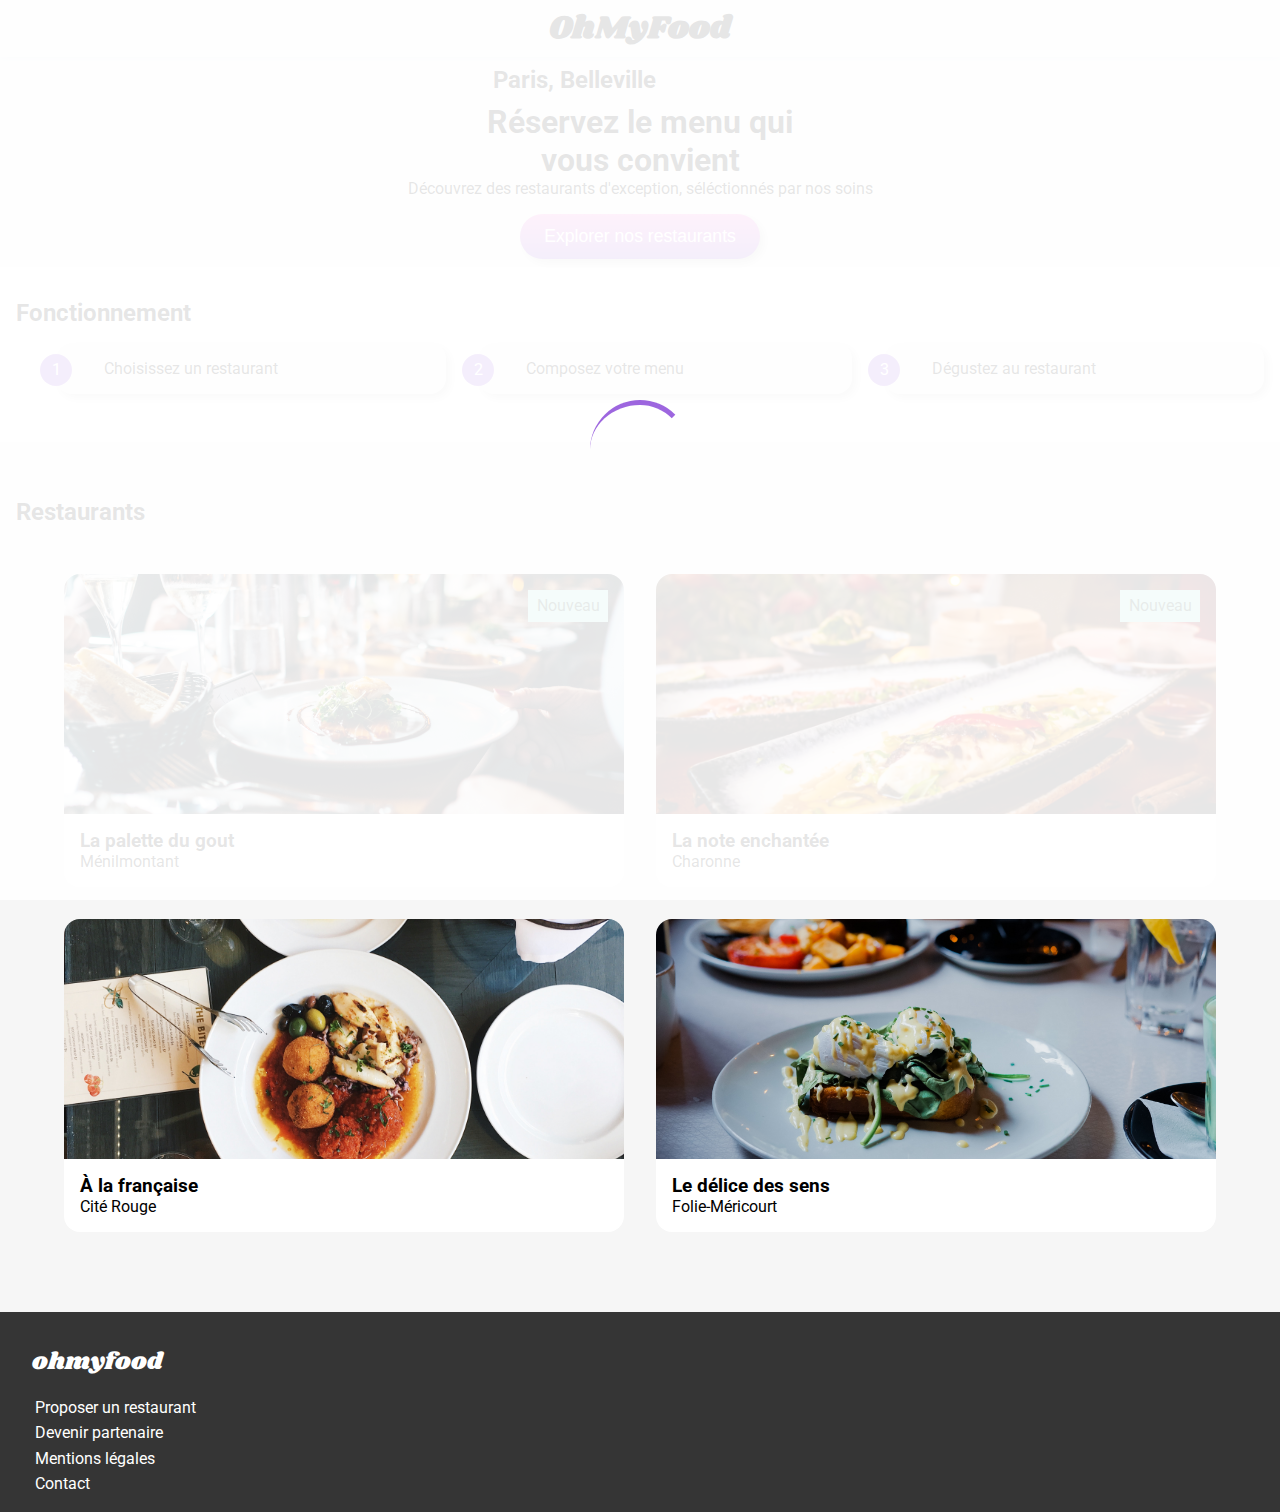
<file: index.html>
<!DOCTYPE html>
<html lang="en">
<head>
    <meta charset="UTF-8">
    <meta http-equiv="X-UA-Compatible" content="IE=edge">
    <meta name="viewport" content="wclassth=device-wclassth, initial-scale=1.0">
 
    <link rel="apple-touch-icon" sizes="180x180" href="./img/favicon/apple-touch-icon.png">
    <link rel="icon" type="image/png" sizes="32x32" href="./img/favicon//favicon-32x32.png">
    <link rel="icon" type="image/png" sizes="16x16" href="./img/favicon//favicon-16x16.png">
    <link rel="manifest" href="./img/favicon//site.webmanifest">

    <title>Oh My Food</title>
    <link
    rel="stylesheet"
    href="https://use.fontawesome.com/releases/v5.15.3/css/all.css"
    integrity="sha384-SZXxX4whJ79/gErwcOYf+zWLeJdY/qpuqC4cAa9rOGUstPomtqpuNWT9wdPEn2fk"
    crossorigin="anonymous"
    />
    <link rel="stylesheet" href="./sass/style.css">
</head>
<body>
    
    <!--PAGE "Accueil"-->

    <header>
        <h1>OhMyFood</h1>
    </header>

    <main>
        

            <!--LOCALISATION PART-->

            <div class="ville">
                <i class="fas fa-map-marker-alt"></i>
                    <input
                      class="textarea"
                      type="text"
                      placeholder="Paris, Belleville"
                      value="Paris, Belleville"
                    />
            </div>
            
            <!--INFORMATION PART-->
            
            <article class="explorer">
                <h2>Réservez le menu qui <br>
                     vous convient</h2>
                <p class="loader"></p>
                <p>Découvrez des restaurants d'exception, séléctionnés par nos soins</p>
                <button class="gradient">Explorer nos restaurants</button>
            </article>

            <!--OPERATION PART-->

            <article class="fun">
                <h2>Fonctionnement</h2>
                <ol>
                    <li class="njye"><i class="fas fa-mobile-alt"></i>Choisissez un restaurant</li>
                    <li class="njye"><i class="fas fa-list-ul"></i>Composez votre menu</li>
                    <li class="njye"><i class="fas fa-store"></i>Dégustez au restaurant</li>
                </ol>
            </article>
         

        <!--Restaurants PART-->

         <article class="menus">
             <h2>Restaurants</h2>
             <nav class="menus_cards">
                  
                    <!--CARD RESTO 1-->
                        <a class="card new" href="./restaurant1.html" >
                            <div class="card_image card_image-1"></div>  
                             
                                <div class="mini-footer">
                                    <div>
                                        <h3>La palette du gout</h3>
                                            <p>Ménilmontant</p>
                                    </div>
                                    <i class="far fa-heart"></i>
                                    <i class="fas fa-heart"></i>
                                </div>
                             
                        </a>
                    
                    <!-- CARD RESTO 2-->
                       <a class="card new" href="./restaurant2.html">
                            <div class="card_image card_image-2"></div>
                                <div class="mini-footer">
                                    <div>
                                        <h3>La note enchantée</h3>
                                        <p>Charonne</p>
                                    </div>
                                    <i class="far fa-heart"></i>
                                    <i class="fas fa-heart"></i>
                                </div>
                        </a>
                     

                    <!-- CARD RESTO 3-->
                        <a class="card" href="./restaurant3.html">
                            <div class="card_image card_image-3"></div>
                            <div class="mini-footer">
                                <div>
                                    <h3>À la française</h3>
                                    <p>Cité Rouge</p>
                                </div>
                                <i class="far fa-heart"></i>
                                <i class="fas fa-heart"></i>
                            </div>
                        </a>
                    
                    <!-- CARD RESTO 4-->
                    <a class="card" href="./restaurant4.html">
                            <div class="card_image card_image-4"></div>
                            <div class="mini-footer">
                                <div>
                                    <h3>Le délice des sens</h3>
                                    <p>Folie-Méricourt</p>
                                </div>
                                <i class="far fa-heart"></i>
                                <i class="fas fa-heart"></i>
                            </div>
                    </a>
             </nav>
             
         </article>
    </main>
    <footer>
        <nav>
                <h2>ohmyfood</h2>
                <p>
                  <i class="fas fa-utensils"></i>
                  Proposer un restaurant
                </p>
                <p>
                  <i class="fas fa-hands-helping"></i>
                  Devenir partenaire
                </p>
                <p>Mentions légales</p>
                <p>
                  <a href="mailto:sindaherarichard@outlook.com">Contact</a>
                </p>
        </nav>
    </footer>
    
</body>
</html>
</file>
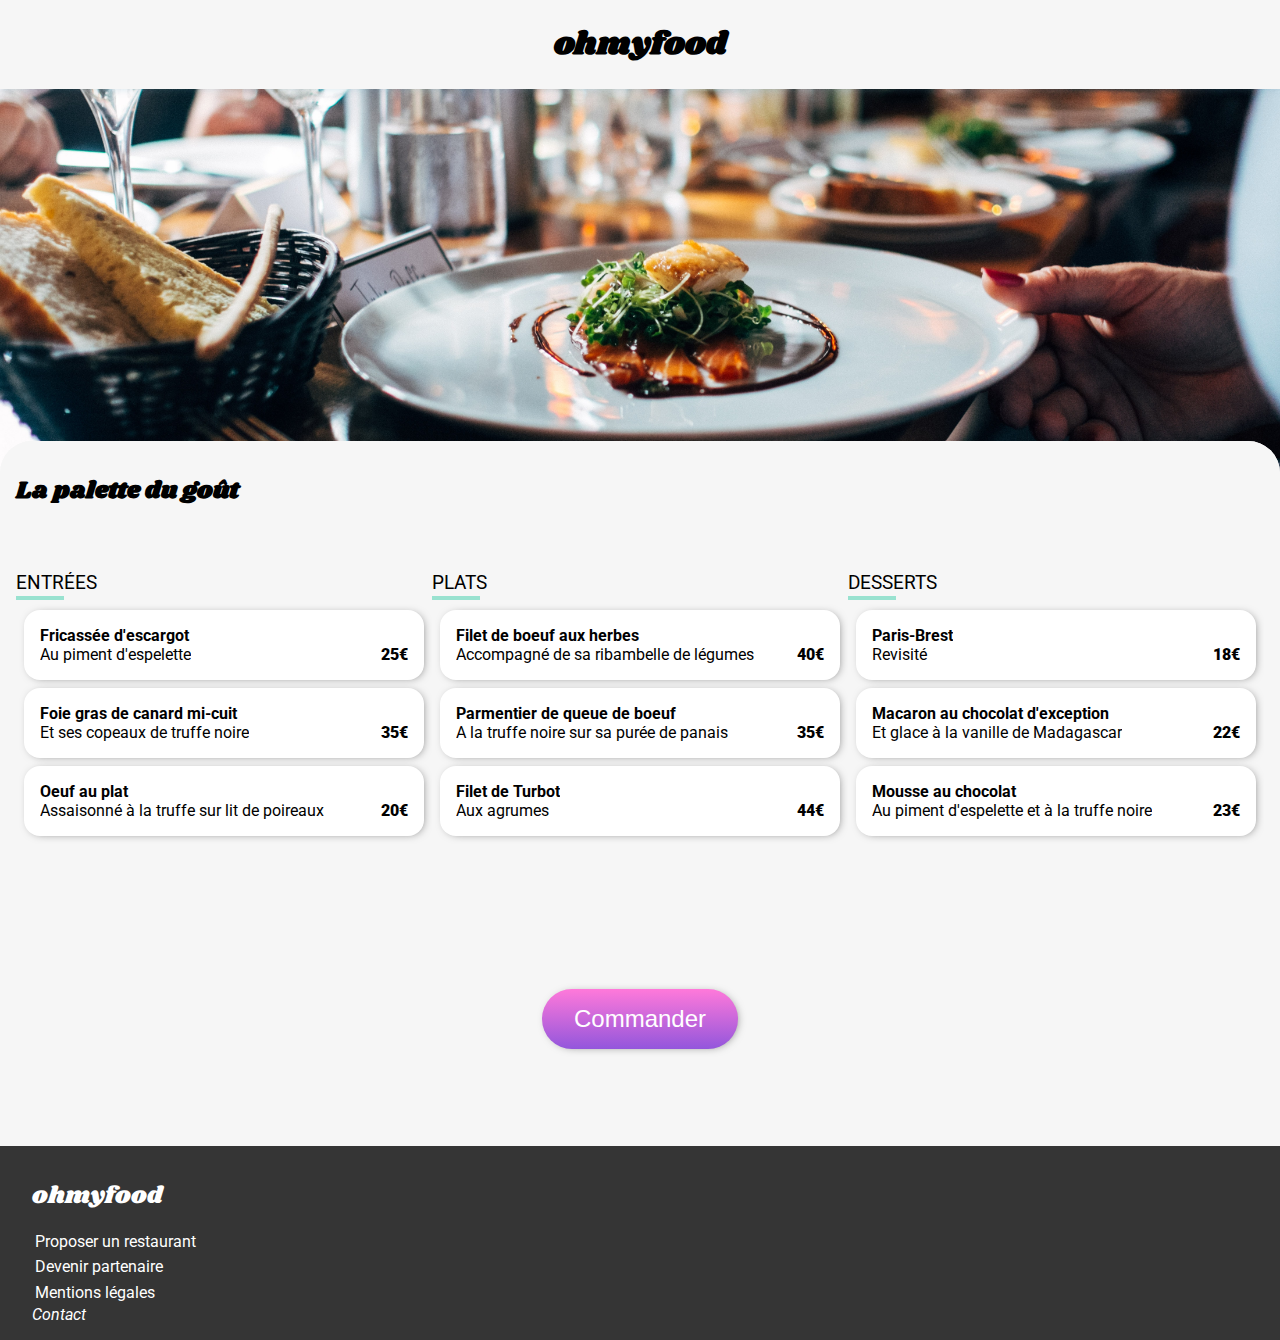
<file: restaurant1.html>
<!DOCTYPE html>
<html lang="en">
<head>
    <meta charset="UTF-8">
    <meta http-equiv="X-UA-Compatible" content="IE=edge">
    <meta name="viewport" content="width=device-width, initial-scale=1.0">
    <title>La palette du goût</title>
    <link
    rel="stylesheet"
    href="https://use.fontawesome.com/releases/v5.15.3/css/all.css"
    integrity="sha384-SZXxX4whJ79/gErwcOYf+zWLeJdY/qpuqC4cAa9rOGUstPomtqpuNWT9wdPEn2fk"
    crossorigin="anonymous"
    />
    <link rel="stylesheet" href="./sass/style.css">
</head>
<body id="page-resto">
    
      <header>
        <h1>ohmyfood</h1>
        <a href="index.html"><i class="fas fa-arrow-left header__arrow"></i></a>     
      </header>
    
    <main class="resto-main">
      <div>
        <div class="banner"><img src="img/menu1.jpg" alt=""></div>
            <div class="resto__title">
              <h2>La palette du goût</h2>
              <i class="far fa-heart"></i>
              <i class="fas fa-heart"></i> 
            </div>
      </div>
      <div class="menus">
        <div class="menus__category">
          <h3>Entrées</h3>
          <div class="menu__category__list">
            <div class="menu-item">
              <div class="menu-item__description">
                <h4>Fricassée d'escargot</h4>
                <p>Au piment d'espelette</p>
              </div>
              <p class="menu-item__price">25€</p>
              <p class="menu-item__check">
                <i class="fas fa-check"></i>
              </p>
            </div>
            <div class="menu-item">
              <div class="menu-item__description">
                <h4>Foie gras de canard mi-cuit</h4>
                <p>Et ses copeaux de truffe noire</p>
              </div>
              <p class="menu-item__price">35€</p>
              <p class="menu-item__check">
                <i class="fas fa-check"></i>
              </p>
            </div>
            <div class="menu-item">
              <div class="menu-item__description">
                <h4>Oeuf au plat</h4>
                <p>Assaisonné à la truffe sur lit de poireaux</p>
              </div>
              <p class="menu-item__price">20€</p>
              <p class="menu-item__check">
                <i class="fas fa-check"></i>
              </p>
            </div>
          </div>
        </div>
        <div class="menus__category">
          <h3>Plats</h3>
          <div class="menu__category__list">
            <div class="menu-item">
              <div class="menu-item__description">
                <h4>Filet de boeuf aux herbes</h4>
                <p>Accompagné de sa ribambelle de légumes</p>
              </div>
              <p class="menu-item__price">40€</p>
              <p class="menu-item__check">
                <i class="fas fa-check"></i>
              </p>
            </div>
            <div class="menu-item">
              <div class="menu-item__description">
                <h4>Parmentier de queue de boeuf</h4>
                <p>A la truffe noire sur sa purée de panais</p>
              </div>
              <p class="menu-item__price">35€</p>
              <p class="menu-item__check">
                <i class="fas fa-check"></i>
              </p>
            </div>
            <div class="menu-item">
              <div class="menu-item__description">
                <h4>Filet de Turbot</h4>
                <p>Aux agrumes</p>
              </div>
              <p class="menu-item__price">44€</p>
              <p class="menu-item__check">
                <i class="fas fa-check"></i>
              </p>
            </div>
          </div>
        </div>
        <div class="menus__category">
          <h3>Desserts</h3>
          <div class="menu__category__list">
            <div class="menu-item">
              <div class="menu-item__description">
                <h4>Paris-Brest</h4>
                <p>Revisité</p>
              </div>
              <p class="menu-item__price">18€</p>
              <p class="menu-item__check">
                <i class="fas fa-check"></i>
              </p>
            </div>
            <div class="menu-item">
              <div class="menu-item__description">
                <h4>Macaron au chocolat d'exception</h4>
                <p>Et glace à la vanille de Madagascar</p>
              </div>
              <p class="menu-item__price">22€</p>
              <p class="menu-item__check">
                <i class="fas fa-check"></i>
              </p>
            </div>
            <div class="menu-item">
              <div class="menu-item__description">
                <h4>Mousse au chocolat</h4>
                <p>Au piment d'espelette et à la truffe noire</p>
              </div>
              <p class="menu-item__price">23€</p>
              <p class="menu-item__check">
                <i class="fas fa-check"></i>
              </p>
            </div>
          </div>
        </div>
      </div>
      <div class="order"><button>Commander</button></div>
    </main>
    <footer>
      <h2>ohmyfood</h2>
      <p>
        <i class="fas fa-utensils"></i>
        Proposer un restaurant
      </p>
      <p>
        <i class="fas fa-hands-helping"></i>
        Devenir partenaire
      </p>
      <p>Mentions légales</p>
      <address>
        <a href="mailto:sindaherarichard@outlook.com">Contact</a>
      </address>
    </footer>
  </body>
</html>
</file>
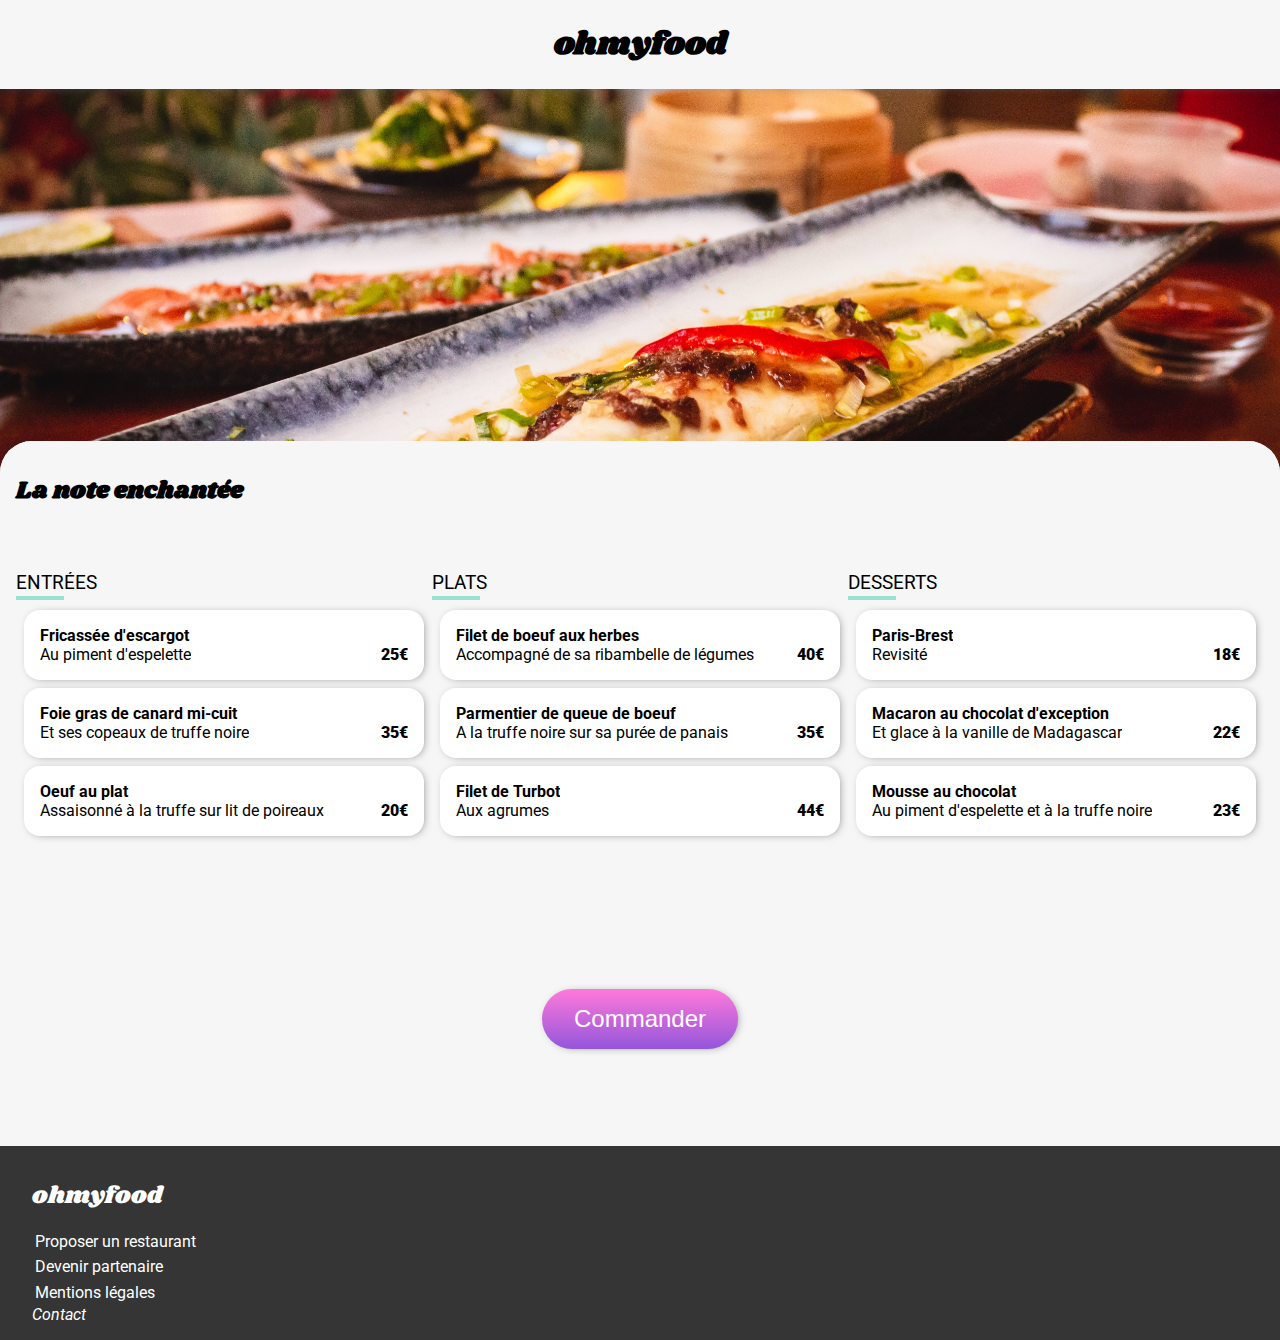
<file: restaurant2.html>
<!DOCTYPE html>
<html lang="en">
<head>
    <meta charset="UTF-8">
    <meta http-equiv="X-UA-Compatible" content="IE=edge">
    <meta name="viewport" content="width=device-width, initial-scale=1.0">
    <link rel="apple-touch-icon" sizes="180x180" href="./img/favicon/apple-touch-icon.png">
    <link rel="icon" type="image/png" sizes="32x32" href="./img/favicon//favicon-32x32.png">
    <link rel="icon" type="image/png" sizes="16x16" href="./img/favicon//favicon-16x16.png">
    <link rel="manifest" href="./img/favicon//site.webmanifest">
    <title>La note enchantée</title>
    <link
    rel="stylesheet"
    href="https://use.fontawesome.com/releases/v5.15.3/css/all.css"
    integrity="sha384-SZXxX4whJ79/gErwcOYf+zWLeJdY/qpuqC4cAa9rOGUstPomtqpuNWT9wdPEn2fk"
    crossorigin="anonymous"
    />
    <link rel="stylesheet" href="./sass/style.css">
</head>
<body id="page-resto">
    
      <header>
        <h1>ohmyfood</h1>
        <a href="./index.html"><i class="fas fa-arrow-left header__arrow"></i></a>
             
           
      </header>
 
      <main class="resto-main">
        <div>
          <div class="banner"><img src="img/menu2.jpg" alt=""></div>
              <div class="resto__title">
                <h2>La note enchantée</h2>
                <i class="far fa-heart"></i>
                <i class="fas fa-heart"></i> 
              </div>
        </div>
        <div class="menus">
          <div class="menus__category">
            <h3>Entrées</h3>
            <div class="menu__category__list">
              <div class="menu-item">
                <div class="menu-item__description">
                  <h4>Fricassée d'escargot</h4>
                  <p>Au piment d'espelette</p>
                </div>
                <p class="menu-item__price">25€</p>
                <p class="menu-item__check">
                  <i class="fas fa-check"></i>
                </p>
              </div>
              <div class="menu-item">
                <div class="menu-item__description">
                  <h4>Foie gras de canard mi-cuit</h4>
                  <p>Et ses copeaux de truffe noire</p>
                </div>
                <p class="menu-item__price">35€</p>
                <p class="menu-item__check">
                  <i class="fas fa-check"></i>
                </p>
              </div>
              <div class="menu-item">
                <div class="menu-item__description">
                  <h4>Oeuf au plat</h4>
                  <p>Assaisonné à la truffe sur lit de poireaux</p>
                </div>
                <p class="menu-item__price">20€</p>
                <p class="menu-item__check">
                  <i class="fas fa-check"></i>
                </p>
              </div>
            </div>
          </div>
          <div class="menus__category">
            <h3>Plats</h3>
            <div class="menu__category__list">
              <div class="menu-item">
                <div class="menu-item__description">
                  <h4>Filet de boeuf aux herbes</h4>
                  <p>Accompagné de sa ribambelle de légumes</p>
                </div>
                <p class="menu-item__price">40€</p>
                <p class="menu-item__check">
                  <i class="fas fa-check"></i>
                </p>
              </div>
              <div class="menu-item">
                <div class="menu-item__description">
                  <h4>Parmentier de queue de boeuf</h4>
                  <p>A la truffe noire sur sa purée de panais</p>
                </div>
                <p class="menu-item__price">35€</p>
                <p class="menu-item__check">
                  <i class="fas fa-check"></i>
                </p>
              </div>
              <div class="menu-item">
                <div class="menu-item__description">
                  <h4>Filet de Turbot</h4>
                  <p>Aux agrumes</p>
                </div>
                <p class="menu-item__price">44€</p>
                <p class="menu-item__check">
                  <i class="fas fa-check"></i>
                </p>
              </div>
            </div>
          </div>
          <div class="menus__category">
            <h3>Desserts</h3>
            <div class="menu__category__list">
              <div class="menu-item">
                <div class="menu-item__description">
                  <h4>Paris-Brest</h4>
                  <p>Revisité</p>
                </div>
                <p class="menu-item__price">18€</p>
                <p class="menu-item__check">
                  <i class="fas fa-check"></i>
                </p>
              </div>
              <div class="menu-item">
                <div class="menu-item__description">
                  <h4>Macaron au chocolat d'exception</h4>
                  <p>Et glace à la vanille de Madagascar</p>
                </div>
                <p class="menu-item__price">22€</p>
                <p class="menu-item__check">
                  <i class="fas fa-check"></i>
                </p>
              </div>
              <div class="menu-item">
                <div class="menu-item__description">
                  <h4>Mousse au chocolat</h4>
                  <p>Au piment d'espelette et à la truffe noire</p>
                </div>
                <p class="menu-item__price">23€</p>
                <p class="menu-item__check">
                  <i class="fas fa-check"></i>
                </p>
              </div>
            </div>
          </div>
        </div>
        <div class="order"><button>Commander</button></div>
      </main>

    <footer>
      <h2>ohmyfood</h2>
      <p>
        <i class="fas fa-utensils"></i>
        Proposer un restaurant
      </p>
      <p>
        <i class="fas fa-hands-helping"></i>
        Devenir partenaire
      </p>
      <p>Mentions légales</p>
      <address>
        <a href="mailto:sindaherarichard@outlook.com">Contact</a>
      </address>
    </footer>
  </body>

</html>
</file>
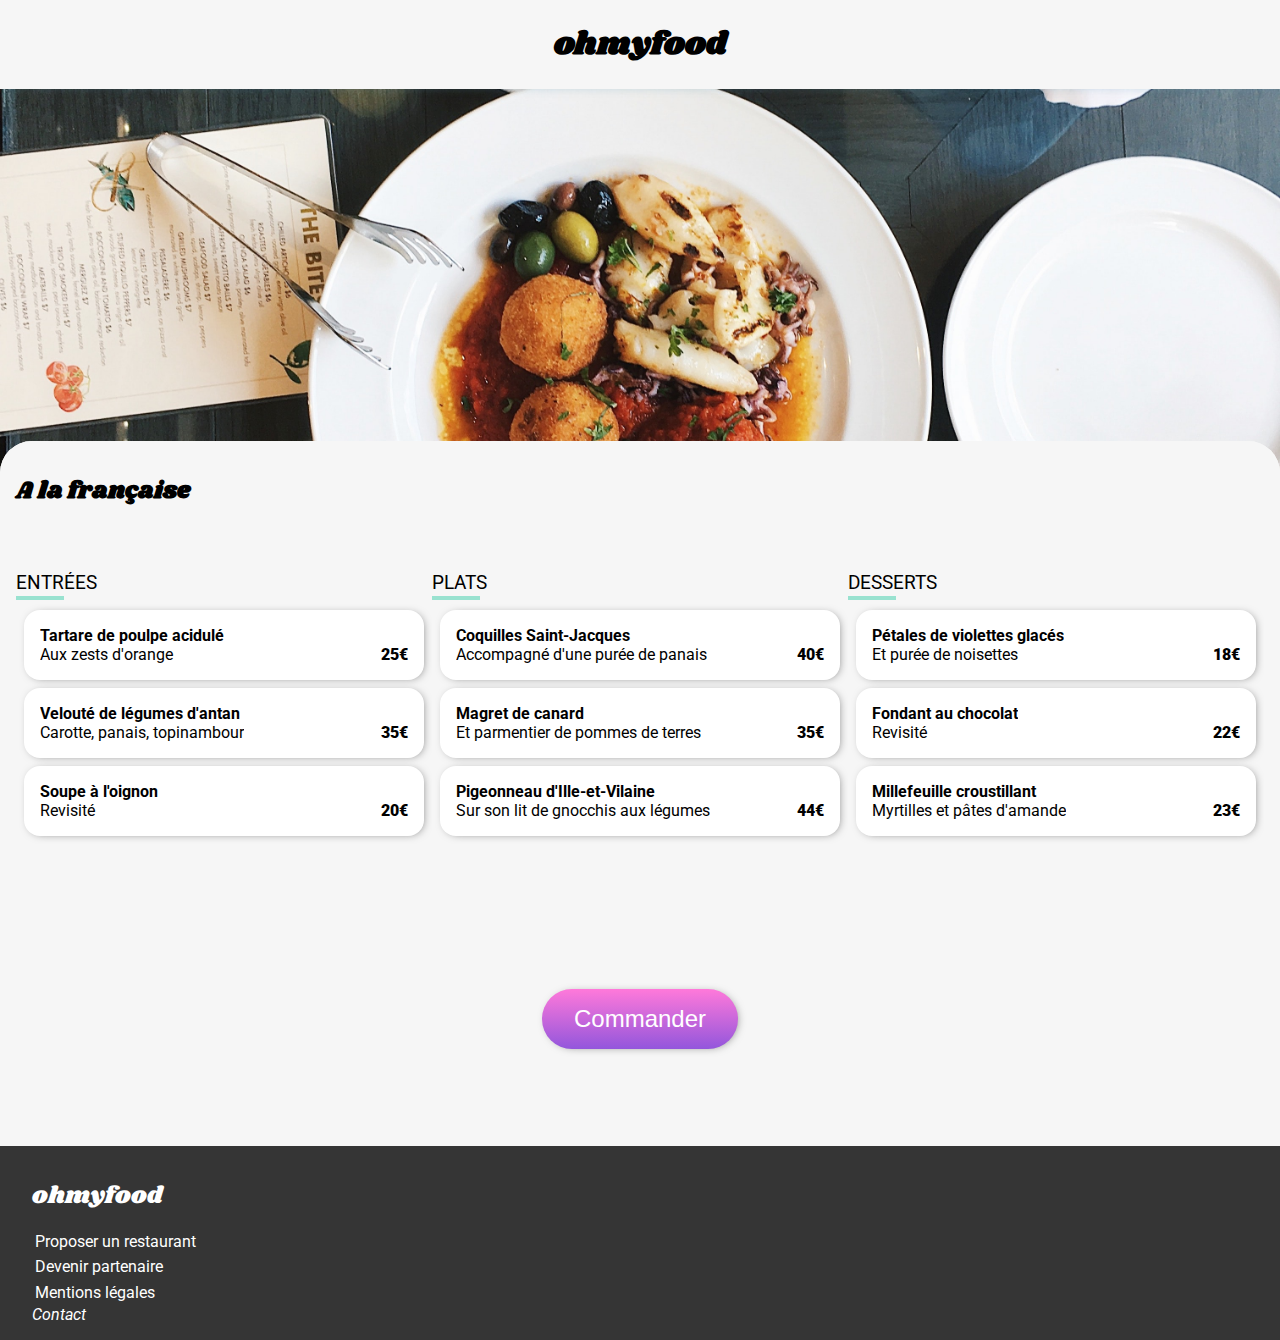
<file: restaurant3.html>
<!DOCTYPE html>
<html lang="en">
<head>
    <meta charset="UTF-8">
    <meta http-equiv="X-UA-Compatible" content="IE=edge">
    <meta name="viewport" content="width=device-width, initial-scale=1.0">
    <link rel="apple-touch-icon" sizes="180x180" href="./img/favicon/apple-touch-icon.png">
    <link rel="icon" type="image/png" sizes="32x32" href="./img/favicon//favicon-32x32.png">
    <link rel="icon" type="image/png" sizes="16x16" href="./img/favicon//favicon-16x16.png">
    <link rel="manifest" href="./img/favicon//site.webmanifest">
    <title>A la française</title>
    <link
    rel="stylesheet"
    href="https://use.fontawesome.com/releases/v5.15.3/css/all.css"
    integrity="sha384-SZXxX4whJ79/gErwcOYf+zWLeJdY/qpuqC4cAa9rOGUstPomtqpuNWT9wdPEn2fk"
    crossorigin="anonymous"
    />
    <link rel="stylesheet" href="./sass/style.css">
</head>
<body id="page-resto">
    
      <header>
        <h1>ohmyfood</h1>
        <a href="./index.html"><i class="fas fa-arrow-left header__arrow"></i></a>
             
           
      </header>
    

    <div class="banner"><img src="img/menu3.jpg" alt=""></div>
    <div class="resto__title">
      <h2>A la française</h2> 
      <i class="far fa-heart"></i>
      <i class="fas fa-heart"></i> 
    </div>

    <main class="resto-main">
      <div class="menus">
        <div class="menus__category">
          <h3>Entrées</h3>
          <div class="menu__category__list">
            <div class="menu-item">
              <div class="menu-item__description">
                <h4>Tartare de poulpe acidulé</h4>
                <p>Aux zests d'orange</p>
              </div>
              <p class="menu-item__price">25€</p>
              <div class="menu-item__check">
                <i class="fas fa-check"></i>
              </div>
            </div>
            <div class="menu-item">
              <div class="menu-item__description">
                <h4>Velouté de légumes d'antan</h4>
                <p>Carotte, panais, topinambour</p>
              </div>
              <p class="menu-item__price">35€</p>
              <div class="menu-item__check">
                <i class="fas fa-check"></i>
              </div>
            </div>
            <div class="menu-item">
              <div class="menu-item__description">
                <h4>Soupe à l'oignon</h4>
                <p>Revisité</p>
              </div>
              <p class="menu-item__price">20€</p>
              <div class="menu-item__check">
                <i class="fas fa-check"></i>
              </div>
            </div>
          </div>
        </div>

        <div class="menus__category">
          <h3>Plats</h3>
          <div class="menu__category__list">
            <div class="menu-item">
              <div class="menu-item__description">
                <h4>Coquilles Saint-Jacques</h4>
                <p>Accompagné d'une purée de panais</p>
              </div>
              <p class="menu-item__price">40€</p>
              <div class="menu-item__check">
                <i class="fas fa-check"></i>
              </div>
            </div>
            <div class="menu-item">
              <div class="menu-item__description">
                <h4>Magret de canard</h4>
                <p>Et parmentier de pommes de terres</p>
              </div>
              <p class="menu-item__price">35€</p>
              <div class="menu-item__check">
                <i class="fas fa-check"></i>
              </div>
            </div>
            <div class="menu-item">
              <div class="menu-item__description">
                <h4>Pigeonneau d'Ille-et-Vilaine</h4>
                <p>Sur son lit de gnocchis aux légumes</p>
              </div>
              <p class="menu-item__price">44€</p>
              <div class="menu-item__check">
                <i class="fas fa-check"></i>
              </div>
            </div>
          </div>
        </div>

        <div class="menus__category">
          <h3>Desserts</h3>
          <div class="menu__category__list">
            <div class=" menu-item">
              <div class="menu-item__description">
                <h4>Pétales de violettes glacés</h4>
                <p>Et purée de noisettes</p>
              </div>
              <p class="menu-item__price">18€</p>
              <div class="menu-item__check">
                <i class="fas fa-check"></i>
              </div>
            </div>
            <div class="menu-item">
              <div class="menu-item__description">
                <h4>Fondant au chocolat</h4>
                <p>Revisité</p>
              </div>
              <p class="menu-item__price">22€</p>
              <div class="menu-item__check">
                <i class="fas fa-check"></i>
              </div>
            </div>
            <div class="menu-item">
              <div class="menu-item__description">
                <h4>Millefeuille croustillant</h4>
                <p>Myrtilles et pâtes d'amande</p>
              </div>
              <p class="menu-item__price">23€</p>
              <div class="menu-item__check">
                <i class="fas fa-check"></i>
              </div>
            </div>
          </div>
        </div>
      </div>

      <div class="order">
        <button>Commander</button>
      </div>

    </main>

    <footer>
      <h2>ohmyfood</h2>
      <p>
        <i class="fas fa-utensils"></i>
        Proposer un restaurant
      </p>
      <p>
        <i class="fas fa-hands-helping"></i>
        Devenir partenaire
      </p>
      <p>Mentions légales</p>
      <address>
        <a href="mailto:sindaherarichard@outlook.com">Contact</a>
      </address>
    </footer>
  </body>

</html>
</file>
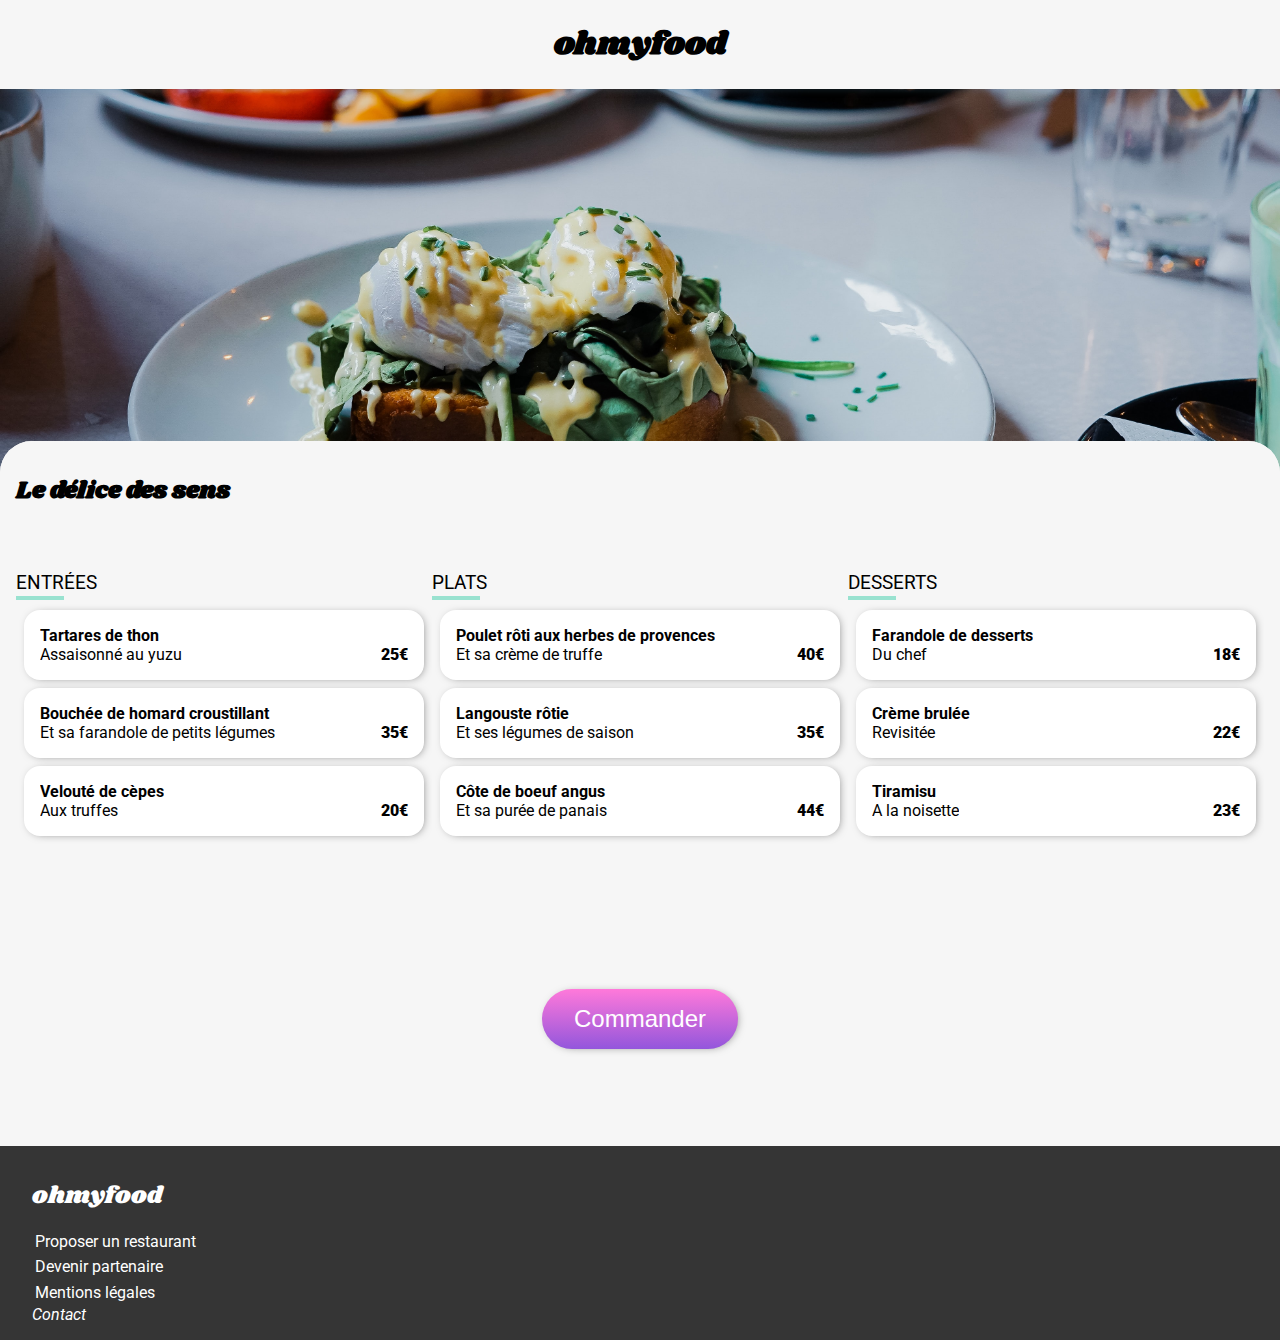
<file: restaurant4.html>
<!DOCTYPE html>
<html lang="en">
<head>
    <meta charset="UTF-8">
    <meta http-equiv="X-UA-Compatible" content="IE=edge">
    <meta name="viewport" content="width=device-width, initial-scale=1.0">
    <link rel="apple-touch-icon" sizes="180x180" href="./img/favicon/apple-touch-icon.png">
    <link rel="icon" type="image/png" sizes="32x32" href="./img/favicon//favicon-32x32.png">
    <link rel="icon" type="image/png" sizes="16x16" href="./img/favicon//favicon-16x16.png">
    <link rel="manifest" href="./img/favicon//site.webmanifest">
    <title>Le délice des sens</title>
    <link
    rel="stylesheet"
    href="https://use.fontawesome.com/releases/v5.15.3/css/all.css"
    integrity="sha384-SZXxX4whJ79/gErwcOYf+zWLeJdY/qpuqC4cAa9rOGUstPomtqpuNWT9wdPEn2fk"
    crossorigin="anonymous"
    />
    <link rel="stylesheet" href="./sass/style.css">
</head>
<body id="page-resto">
    
      <header>
        <h1>ohmyfood</h1>
        <a href="./index.html"><i class="fas fa-arrow-left header__arrow"></i></a>
             
           
      </header>
    

    <div class="banner"><img src="img/menu4.jpg" alt=""></div>
    <div class="resto__title">
      <h2>Le délice des sens</h2> 
      <i class="far fa-heart"></i>
      <i class="fas fa-heart"></i> 
    </div>

    <main class="resto-main">
      <div class="menus">
        <div class="menus__category">
          <h3>Entrées</h3>
          <div class="menu__category__list">
            <div class="menu-item">
              <div class="menu-item__description">
                <h4>Tartares de thon</h4>
                <p>Assaisonné au yuzu</p>
              </div>
              <p class="menu-item__price">25€</p>
              <div class="menu-item__check">
                <i class="fas fa-check"></i>
              </div>
            </div>
            <div class="menu-item">
              <div class="menu-item__description">
                <h4>Bouchée de homard croustillant</h4>
                <p>Et sa farandole de petits légumes</p>
              </div>
              <p class="menu-item__price">35€</p>
              <div class="menu-item__check">
                <i class="fas fa-check"></i>
              </div>
            </div>
            <div class="menu-item">
              <div class="menu-item__description">
                <h4>Velouté de cèpes</h4>
                <p>Aux truffes</p>
              </div>
              <p class="menu-item__price">20€</p>
              <div class="menu-item__check">
                <i class="fas fa-check"></i>
              </div>
            </div>
          </div>
        </div>

        <div class="menus__category">
          <h3>Plats</h3>
          <div class="menu__category__list">
            <div class="menu-item">
              <div class="menu-item__description">
                <h4>Poulet rôti aux herbes de provences</h4>
                <p>Et sa crème de truffe</p>
              </div>
              <p class="menu-item__price">40€</p>
              <div class="menu-item__check">
                <i class="fas fa-check"></i>
              </div>
            </div>
            <div class="menu-item">
              <div class="menu-item__description">
                <h4>Langouste rôtie</h4>
                <p>Et ses légumes de saison</p>
              </div>
              <p class="menu-item__price">35€</p>
              <div class="menu-item__check">
                <i class="fas fa-check"></i>
              </div>
            </div>
            <div class="menu-item">
              <div class="menu-item__description">
                <h4>Côte de boeuf angus</h4>
                <p>Et sa purée de panais</p>
              </div>
              <p class="menu-item__price">44€</p>
              <div class="menu-item__check">
                <i class="fas fa-check"></i>
              </div>
            </div>
          </div>
        </div>

        <div class="menus__category">
          <h3>Desserts</h3>
          <div class="menu__category__list">
            <div class=" menu-item">
              <div class="menu-item__description">
                <h4>Farandole de desserts</h4>
                <p>Du chef</p>
              </div>
              <p class="menu-item__price">18€</p>
              <div class="menu-item__check">
                <i class="fas fa-check"></i>
              </div>
            </div>
            <div class="menu-item">
              <div class="menu-item__description">
                <h4>Crème brulée</h4>
                <p>Revisitée</p>
              </div>
              <p class="menu-item__price">22€</p>
              <div class="menu-item__check">
                <i class="fas fa-check"></i>
              </div>
            </div>
            <div class="menu-item">
              <div class="menu-item__description">
                <h4>Tiramisu</h4>
                <p>A la noisette</p>
              </div>
              <p class="menu-item__price">23€</p>
              <div class="menu-item__check">
                <i class="fas fa-check"></i>
              </div>
            </div>
          </div>
        </div>
      </div>

      <div class="order">
        <button>Commander</button>
      </div>

    </main>

    <footer>
      <h2>ohmyfood</h2>
      <p>
        <i class="fas fa-utensils"></i>
        Proposer un restaurant
      </p>
      <p>
        <i class="fas fa-hands-helping"></i>
        Devenir partenaire
      </p>
      <p>Mentions légales</p>
      <address>
        <a href="mailto:sindaherarichard@outlook.com">Contact</a>
      </address>
    </footer>
  </body>

</html>
</file>
<file: sass/style.css>
@import url("https://fonts.googleapis.com/css2?family=Shrikhand&display=swap");
@import url("https://fonts.googleapis.com/css2?family=Roboto:wght@300;400;500&family=Shrikhand&display=swap");
*, ::before,
::after {
  -webkit-box-sizing: border-box;
          box-sizing: border-box;
}

body {
  margin: 0;
  font-family: "Roboto", sans-serif;
}

main {
  padding: 0 0rem;
}

h1,
h2,
h3,
h4,
h5,
p {
  padding: 0;
  margin: 0;
}

a {
  text-decoration: none;
  color: inherit;
}

header {
  font-family: "Shrikhand", cursive;
  text-align: center;
  -webkit-box-shadow: 0 0 0.5rem rgba(95, 160, 190, 0.25);
          box-shadow: 0 0 0.5rem rgba(95, 160, 190, 0.25);
  padding: 0.3rem;
  position: relative;
}

.ville {
  display: -webkit-box;
  display: -ms-flexbox;
  display: flex;
  -webkit-box-align: center;
      -ms-flex-align: center;
          align-items: center;
  -webkit-box-pack: center;
      -ms-flex-pack: center;
          justify-content: center;
  gap: 1rem;
  background-color: #f3f3f3;
  text-align: center;
  padding: 0.5rem;
}

.ville i {
  font-size: 1.3rem;
}

.textarea {
  border: none;
  background-color: transparent;
  color: #000;
  font: bold 24px Roboto,sans-serif;
  outline: none;
}

.textarea:hover {
  background-color: white;
  cursor: pointer;
}

/* explorer button */
.explorer {
  text-align: center;
}

.explorer h2 {
  font-size: 2rem;
}

.explorer p {
  font-size: 1rem;
}

.explorer button {
  margin-top: 1rem;
  margin-bottom: 0.5rem;
  border: 0;
  padding: 0.75rem 1.5rem;
  font-weight: 500;
  font-size: 1.1rem;
  border-radius: 100px;
  color: #fff;
  background-color: #686868;
  background-image: -webkit-gradient(linear, left bottom, left top, from(rgba(147, 86, 220, 0.9)), to(rgba(255, 121, 218, 0.9)));
  background-image: linear-gradient(to top, rgba(147, 86, 220, 0.9), rgba(255, 121, 218, 0.9));
  cursor: pointer;
  -webkit-transition-duration: .25s;
          transition-duration: .25s;
  -webkit-box-shadow: 0.25rem 0.25rem 10px rgba(5, 0, 3, 0.233);
          box-shadow: 0.25rem 0.25rem 10px rgba(5, 0, 3, 0.233);
}

.explorer button:hover {
  opacity: 0.85;
  -webkit-box-shadow: 0.25rem 0.25rem 12px rgba(0, 0, 0, 0.9);
          box-shadow: 0.25rem 0.25rem 12px rgba(0, 0, 0, 0.9);
}

.loader {
  position: fixed;
  display: -ms-grid;
  display: grid;
  place-items: center;
  background-color: #ffffff;
  height: 100vh;
  inset: 0;
  z-index: 1;
  opacity: 0.9;
  -webkit-animation: disappear 100ms 1s forwards;
          animation: disappear 100ms 1s forwards;
  -webkit-transform-origin: top;
          transform-origin: top;
}

.loader::after {
  content: "";
  height: 100px;
  width: 100px;
  border-right: 5px solid transparent;
  border-top: 5px solid #9356dc;
  border-radius: 50%;
  -webkit-animation: spin 1s ease-in-out;
          animation: spin 1s ease-in-out;
  -webkit-animation-iteration-count: 1;
          animation-iteration-count: 1;
}

@-webkit-keyframes disappear {
  to {
    -webkit-transform: scale(0);
            transform: scale(0);
  }
}

@keyframes disappear {
  to {
    -webkit-transform: scale(0);
            transform: scale(0);
  }
}

@-webkit-keyframes spin {
  to {
    -webkit-transform: rotate(360deg);
            transform: rotate(360deg);
  }
}

@keyframes spin {
  to {
    -webkit-transform: rotate(360deg);
            transform: rotate(360deg);
  }
}

.fun {
  padding: 2rem 1rem;
  background-color: white !important;
  counter-reset: numbers;
}

.fun ol {
  display: -webkit-box;
  display: -ms-flexbox;
  display: flex;
  -ms-flex-wrap: wrap;
      flex-wrap: wrap;
  gap: 2rem;
}

@media (max-width: 1100px) {
  .fun ol {
    -webkit-box-orient: vertical;
    -webkit-box-direction: normal;
        -ms-flex-direction: column;
            flex-direction: column;
  }
}

.fun li {
  position: relative;
  display: -webkit-box;
  display: -ms-flexbox;
  display: flex;
  -webkit-box-align: center;
      -ms-flex-align: center;
          align-items: center;
  background-color: #f6f6f6;
  list-style-type: none;
  padding: 1rem 2rem;
  -webkit-box-flex: 1;
      -ms-flex-positive: 1;
          flex-grow: 1;
  border-radius: 1rem;
  -webkit-box-shadow: 0.25rem 0.25rem 10px rgba(5, 0, 3, 0.233);
          box-shadow: 0.25rem 0.25rem 10px rgba(5, 0, 3, 0.233);
}

.fun li::before {
  content: counter(numbers);
  counter-increment: numbers;
  color: white;
  background-color: #9356dc;
  width: 2rem;
  height: 2rem;
  display: -ms-grid;
  display: grid;
  place-items: center;
  border-radius: 50%;
  position: absolute;
  bottom: 0.5rem;
  left: -1rem;
}

.fun i.fas {
  margin-right: 1rem;
  color: #7e7e7e;
}

.fun .njye:hover {
  -webkit-transform: scale(1.01);
          transform: scale(1.01);
  opacity: 1;
  background-color: #f2eafb;
  cursor: pointer;
}

.fun .njye:hover i::before {
  color: #9356dc;
}

.menus {
  background-color: #f6f6f6;
  padding: 2rem 1rem;
  padding-bottom: 2rem;
}

.menus h2 {
  margin-top: 1.5rem;
  margin-bottom: 1rem;
}

.menus .menus_cards {
  display: -ms-grid;
  display: grid;
  -ms-grid-columns: 1fr 1fr;
      grid-template-columns: 1fr 1fr;
  -webkit-column-gap: 2rem;
          column-gap: 2rem;
  row-gap: 2rem;
  margin: 3rem;
}

@media (max-width: 1100px) {
  .menus .menus_cards {
    -ms-grid-columns: 1fr;
        grid-template-columns: 1fr;
  }
}

.menus .menus_cards .new {
  position: relative;
}

.menus .menus_cards .new::before {
  content: "Nouveau";
  position: absolute;
  height: 2rem;
  width: 5rem;
  background-color: #99E2D0;
  color: #10392f;
  display: -ms-grid;
  display: grid;
  place-items: center;
  right: 1rem;
  top: 1rem;
}

.menus .card_image {
  height: 15rem;
  border-radius: 1rem 1rem 0 0;
  background-size: cover;
  background-position: center;
}

.menus .card_image-1 {
  background-image: url("../../img/menu1.jpg");
}

.menus .card_image-2 {
  background-image: url("../../img/menu2.jpg");
}

.menus .card_image-3 {
  background-image: url("../../img/menu3.jpg");
}

.menus .card_image-4 {
  background-image: url("../../img/menu4.jpg");
}

.menus .card .mini-footer {
  padding: 1rem;
  position: relative;
  display: -webkit-box;
  display: -ms-flexbox;
  display: flex;
  -webkit-box-align: center;
      -ms-flex-align: center;
          align-items: center;
  background-color: white;
  color: black;
  border-radius: 0 0 1rem 1rem;
  color: inherit;
}

.menus .card .mini-footer i {
  font-size: 2rem;
  position: absolute;
  right: 1rem;
  top: 50%;
  -webkit-transform: translateY(-50%);
          transform: translateY(-50%);
}

.menus .card .mini-footer .fas {
  color: transparent;
  background-clip: text;
  -webkit-background-clip: text;
  opacity: 0;
  -webkit-transition: all 200ms ease-in-out;
  transition: all 200ms ease-in-out;
  background-image: -webkit-gradient(linear, left bottom, left top, from(#9356dc), to(#ff79da));
  background-image: linear-gradient(to top, #9356dc, #ff79da);
}

.menus .card .mini-footer .fas:hover {
  opacity: 1;
  -webkit-transform: translateY(-50%) scale(1.2);
          transform: translateY(-50%) scale(1.2);
}

footer {
  background-color: #353535;
  padding: 1rem 2rem;
  color: white;
}

footer h2 {
  font-family: "Shrikhand", "sans-serif";
  font-weight: 500;
  padding: 1rem 0;
}

footer p {
  padding: 0.2rem;
}

footer p:hover {
  text-decoration: underline;
  cursor: pointer;
}

body {
  background-color: #f6f6f6;
}

#page-resto header h1 {
  padding: 16px;
}

#page-resto header i {
  font-size: 2rem;
  position: absolute;
  padding: 1rem;
  left: 1rem;
  top: 50%;
  -webkit-transform: translateY(-50%);
          transform: translateY(-50%);
  font-size: 30px;
  -webkit-transition: -webkit-transform 200ms;
  transition: -webkit-transform 200ms;
  transition: transform 200ms;
  transition: transform 200ms, -webkit-transform 200ms;
}

#page-resto .banner img {
  display: block;
  width: 100%;
  height: 24rem;
  -o-object-fit: cover;
     object-fit: cover;
  -o-object-position: center;
     object-position: center;
}

#page-resto .resto__title {
  margin-top: -2rem;
  border-radius: 2rem 2rem 0 0;
  background-color: #f6f6f6;
  position: relative;
}

#page-resto .resto__title h2 {
  font-family: "Shrikhand", "cursive";
  padding: 2rem 1rem;
  border-radius: 2rem 2rem 0 0;
  background-color: #f6f6f6;
}

#page-resto .resto__title i {
  font-size: 2rem;
  position: absolute;
  right: 1rem;
  top: 50%;
  -webkit-transform: translateY(-50%);
          transform: translateY(-50%);
}

#page-resto .resto__title .fas {
  color: transparent;
  background-clip: text;
  -webkit-background-clip: text;
  opacity: 0;
  -webkit-transition: all 200ms ease-in-out;
  transition: all 200ms ease-in-out;
  background-image: -webkit-gradient(linear, left bottom, left top, from(#9356dc), to(#ff79da));
  background-image: linear-gradient(to top, #9356dc, #ff79da);
}

#page-resto .resto__title .fas:hover {
  opacity: 1;
  -webkit-transform: translateY(-50%) scale(1.2);
          transform: translateY(-50%) scale(1.2);
  cursor: pointer;
}

#page-resto .menus {
  display: -ms-grid;
  display: grid;
  -ms-grid-columns: 1fr 1fr 1fr;
      grid-template-columns: 1fr 1fr 1fr;
}

@media (max-width: 64rem) {
  #page-resto .menus {
    -ms-grid-columns: 1fr;
        grid-template-columns: 1fr;
    -webkit-column-gap: 1rem;
            column-gap: 1rem;
  }
}

#page-resto .menus h3 {
  text-transform: uppercase;
  font-weight: 400;
  position: relative;
  margin-bottom: 1rem;
}

#page-resto .menus h3::after {
  content: "";
  position: absolute;
  top: 1.5rem;
  left: 0;
  height: 0.25rem;
  width: 3rem;
  background-color: #99e2d0;
}

#page-resto .menus .menus__category {
  overflow: hidden;
  max-width: 100%;
}

#page-resto .menus .menus__category .menu-item {
  display: -webkit-box;
  display: -ms-flexbox;
  display: flex;
  background-color: white;
  border-radius: 1rem;
  overflow: hidden;
  margin: 0.5rem;
  -webkit-box-shadow: 2px 1px 8px -3px #7e7e7e;
          box-shadow: 2px 1px 8px -3px #7e7e7e;
  -webkit-animation: appear 1s;
          animation: appear 1s;
  -webkit-animation-fill-mode: both;
          animation-fill-mode: both;
}

#page-resto .menus .menus__category .menu-item:nth-child(1) {
  -webkit-animation-delay: 300ms;
          animation-delay: 300ms;
}

#page-resto .menus .menus__category .menu-item:nth-child(2) {
  -webkit-animation-delay: 600ms;
          animation-delay: 600ms;
}

#page-resto .menus .menus__category .menu-item:nth-child(3) {
  -webkit-animation-delay: 900ms;
          animation-delay: 900ms;
}

#page-resto .menus .menus__category .menu-item .menu-item__price {
  margin-left: auto;
  font-weight: 900;
  padding: 1rem;
  display: -webkit-box;
  display: -ms-flexbox;
  display: flex;
  -webkit-box-align: end;
      -ms-flex-align: end;
          align-items: flex-end;
}

#page-resto .menus .menus__category .menu-item .menu-item__description {
  padding: 1rem;
  overflow: hidden;
  text-overflow: ellipsis;
}

#page-resto .menus .menus__category .menu-item .menu-item__description h4,
#page-resto .menus .menus__category .menu-item .menu-item__description p {
  overflow: hidden;
  white-space: nowrap;
  text-overflow: ellipsis;
}

#page-resto .menus .menus__category .menu-item .menu-item__check {
  display: -ms-grid;
  display: grid;
  place-items: center;
  -ms-flex-negative: 0;
      flex-shrink: 0;
  border-radius: 0 1rem 1rem 0;
  background-color: #99e2d0;
  margin-right: -4rem;
  width: 4rem;
  -webkit-transition: margin-right 0.5s;
  transition: margin-right 0.5s;
}

#page-resto .menus .menus__category .menu-item .menu-item__check i {
  display: -ms-grid;
  display: grid;
  place-items: center;
  background: white;
  height: 2rem;
  width: 2rem;
  border-radius: 1rem;
  color: #99e2d0;
}

#page-resto .menus .menus__category .menu-item:hover {
  cursor: pointer;
}

#page-resto .menus .menus__category .menu-item:hover .menu-item__check {
  margin-right: 0;
}

#page-resto .menus .menus__category .menu-item:hover i {
  -webkit-transform: rotate(-360deg);
          transform: rotate(-360deg);
  -webkit-transition-duration: 0.5s;
          transition-duration: 0.5s;
}

@-webkit-keyframes appear {
  0% {
    -webkit-transform: translateY(50%);
            transform: translateY(50%);
    opacity: 0;
  }
  100% {
    -webkit-transform: translateY(0);
            transform: translateY(0);
    opacity: 1;
  }
}

@keyframes appear {
  0% {
    -webkit-transform: translateY(50%);
            transform: translateY(50%);
    opacity: 0;
  }
  100% {
    -webkit-transform: translateY(0);
            transform: translateY(0);
    opacity: 1;
  }
}

#page-resto .order {
  height: 30vh;
  display: -ms-grid;
  display: grid;
  place-items: center;
}

#page-resto .order button {
  color: white;
  font-weight: 300;
  font-size: 1.5rem;
  padding: 1rem 2rem;
  border: none;
  border-radius: 2rem;
  -webkit-transition: -webkit-transform 200ms;
  transition: -webkit-transform 200ms;
  transition: transform 200ms;
  transition: transform 200ms, -webkit-transform 200ms;
  margin-top: 1rem;
  cursor: pointer;
  -webkit-box-shadow: 2px 1px 8px -3px #7e7e7e;
          box-shadow: 2px 1px 8px -3px #7e7e7e;
  background-image: -webkit-gradient(linear, left bottom, left top, from(#9356dc), to(#ff79da));
  background-image: linear-gradient(to top, #9356dc, #ff79da);
}

#page-resto .order button:hover {
  opacity: 0.9;
  -webkit-box-shadow: 0.25rem 0.25rem 12px rgba(0, 0, 0, 0.9);
          box-shadow: 0.25rem 0.25rem 12px rgba(0, 0, 0, 0.9);
}
/*# sourceMappingURL=style.css.map */
</file>
